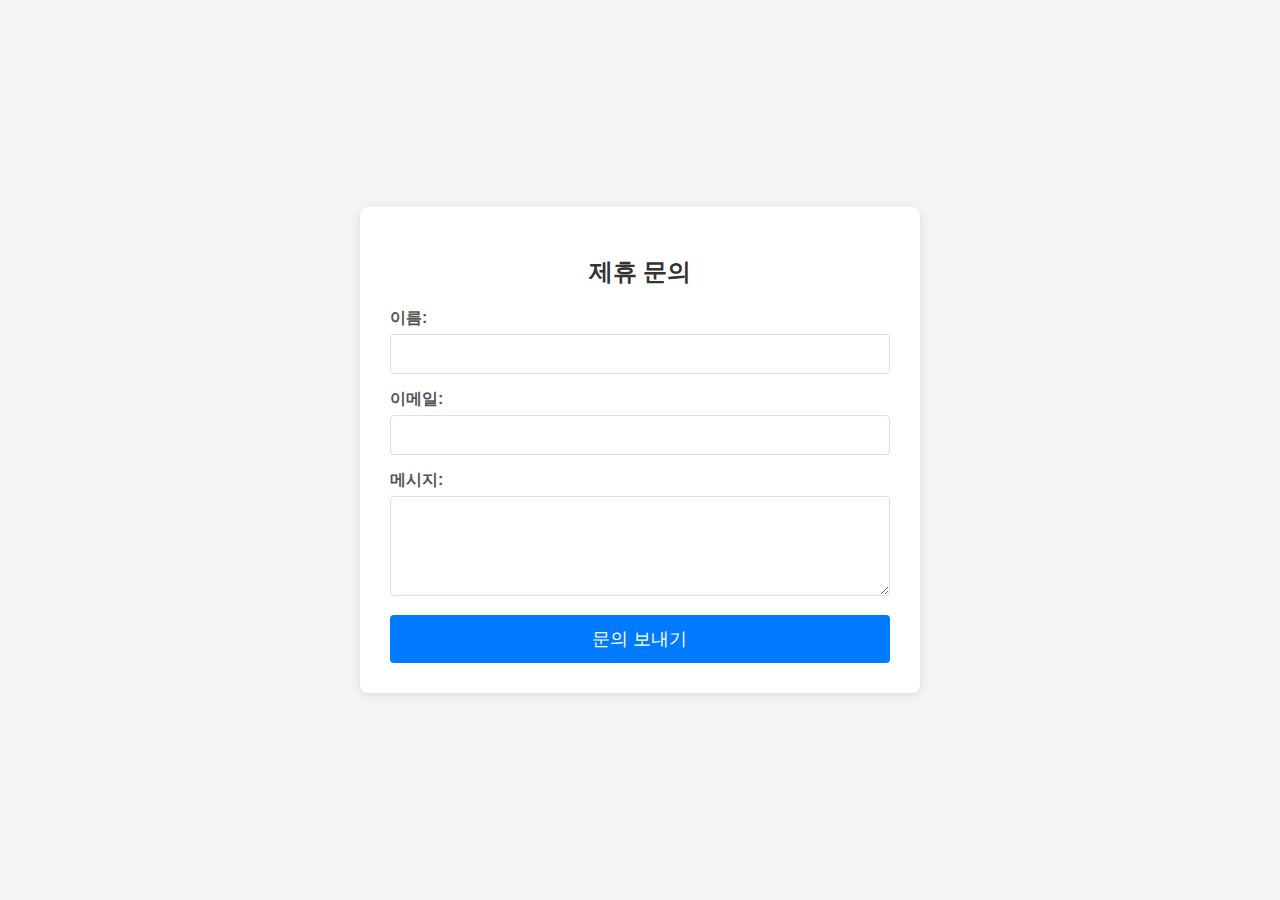
<file: partnership_inquiry.html>
<!DOCTYPE html>
<html lang="ko">
<head>
    <meta name="naver-site-verification" content="85de1e428b0c30bf2e7dba03ea1ced68e9dd5aaa" />
    <!-- Google tag (gtag.js) -->
    <script async src="https://www.googletagmanager.com/gtag/js?id=G-BE8M3GR0LQ"></script>
    <script>
      window.dataLayer = window.dataLayer || [];
      function gtag(){dataLayer.push(arguments);}
      gtag('js', new Date());
    
      gtag('config', 'G-BE8M3GR0LQ');
    </script>
    <script type="text/javascript">
        (function(c,l,a,r,i,t,y){
            c[a]=c[a]||function(){(c[a].q=c[a].q||[]).push(arguments)};
            t=l.createElement(r);t.async=1;t.src="https://www.clarity.ms/tag/"+i;
            y=l.getElementsByTagName(r)[0];y.parentNode.insertBefore(t,y);
        })(window, document, "clarity", "script", "vjphhsxdmp");
    </script>
    <meta charset="UTF-8">
    <meta name="viewport" content="width=device-width, initial-scale=1.0">
    <title>제휴 문의</title>
    <script async src="https://pagead2.googlesyndication.com/pagead/js/adsbygoogle.js?client=ca-pub-5776715503889086"
     crossorigin="anonymous"></script>
    <style>
        body {
            font-family: 'Arial', sans-serif;
            background-color: #f4f4f4;
            display: flex;
            justify-content: center;
            align-items: center;
            min-height: 100vh;
            margin: 0;
        }
        .form-container {
            background-color: #ffffff;
            padding: 30px;
            border-radius: 8px;
            box-shadow: 0 2px 10px rgba(0, 0, 0, 0.1);
            width: 100%;
            max-width: 500px;
        }
        h2 {
            text-align: center;
            color: #333;
            margin-bottom: 20px;
        }
        .form-group {
            margin-bottom: 15px;
        }
        label {
            display: block;
            margin-bottom: 5px;
            color: #555;
            font-weight: bold;
        }
        input[type="text"],
        input[type="email"],
        textarea {
            width: 100%;
            padding: 10px;
            border: 1px solid #ddd;
            border-radius: 4px;
            box-sizing: border-box;
            font-size: 16px;
        }
        textarea {
            resize: vertical;
            min-height: 100px;
        }
        button {
            width: 100%;
            padding: 12px;
            background-color: #007bff;
            color: white;
            border: none;
            border-radius: 4px;
            font-size: 18px;
            cursor: pointer;
            transition: background-color 0.3s ease;
        }
        button:hover {
            background-color: #0056b3;
        }
    </style>
</head>
<body>
    <div class="form-container">
        <h2>제휴 문의</h2>
        <form action="https://formspree.io/f/mrealaey" method="POST">
            <div class="form-group">
                <label for="name">이름:</label>
                <input type="text" id="name" name="name" required>
            </div>
            <div class="form-group">
                <label for="email">이메일:</label>
                <input type="email" id="email" name="email" required>
            </div>
            <div class="form-group">
                <label for="message">메시지:</label>
                <textarea id="message" name="message" required></textarea>
            </div>
            <button type="submit">문의 보내기</button>
        </form>
    </div>
</body>
</html>
</file>
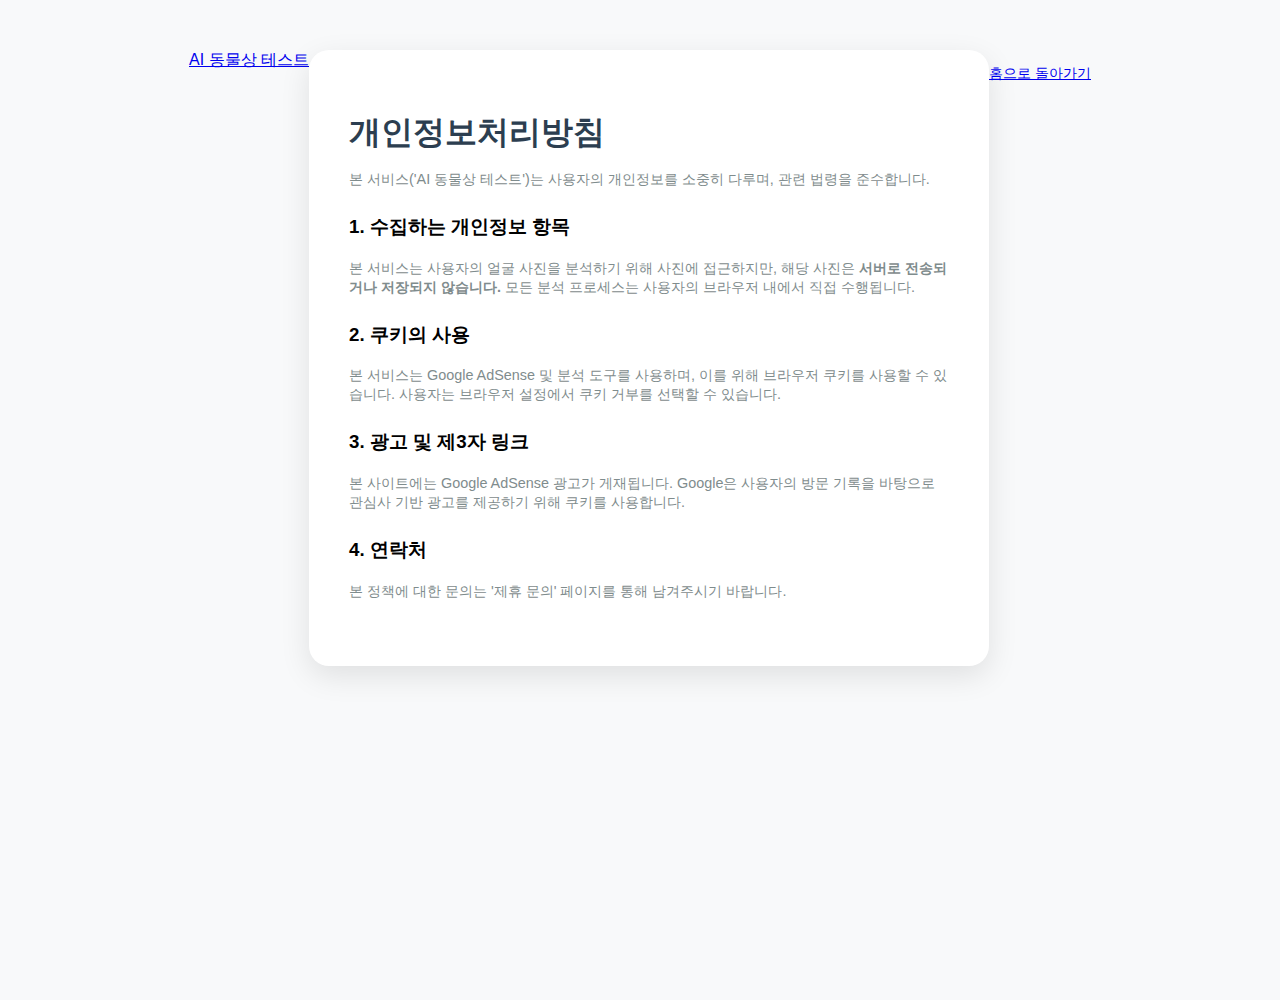
<file: privacy_policy.html>
<!DOCTYPE html>
<html lang="ko">
<head>
    <meta name="naver-site-verification" content="85de1e428b0c30bf2e7dba03ea1ced68e9dd5aaa" />
    <!-- Google tag (gtag.js) -->
    <script async src="https://www.googletagmanager.com/gtag/js?id=G-BE8M3GR0LQ"></script>
    <script>
      window.dataLayer = window.dataLayer || [];
      function gtag(){dataLayer.push(arguments);}
      gtag('js', new Date());
    
      gtag('config', 'G-BE8M3GR0LQ');
    </script>
    <script type="text/javascript">
        (function(c,l,a,r,i,t,y){
            c[a]=c[a]||function(){(c[a].q=c[a].q||[]).push(arguments)};
            t=l.createElement(r);t.async=1;t.src="https://www.clarity.ms/tag/"+i;
            y=l.getElementsByTagName(r)[0];y.parentNode.insertBefore(t,y);
        })(window, document, "clarity", "script", "vjphhsxdmp");
    </script>
    <meta charset="UTF-8">
    <meta name="viewport" content="width=device-width, initial-scale=1.0">
    <title>개인정보처리방침 - AI 동물상 테스트</title>
    <link rel="stylesheet" href="style.css">
</head>
<body>
    <nav class="navbar">
        <div class="nav-container">
            <a href="index.html" class="nav-logo">AI 동물상 테스트</a>
        </div>
    </nav>

    <main class="container">
        <section class="info-section" style="text-align: left;">
            <h1>개인정보처리방침</h1>
            <p>본 서비스('AI 동물상 테스트')는 사용자의 개인정보를 소중히 다루며, 관련 법령을 준수합니다.</p>
            
            <h3>1. 수집하는 개인정보 항목</h3>
            <p>본 서비스는 사용자의 얼굴 사진을 분석하기 위해 사진에 접근하지만, 해당 사진은 <strong>서버로 전송되거나 저장되지 않습니다.</strong> 모든 분석 프로세스는 사용자의 브라우저 내에서 직접 수행됩니다.</p>
            
            <h3>2. 쿠키의 사용</h3>
            <p>본 서비스는 Google AdSense 및 분석 도구를 사용하며, 이를 위해 브라우저 쿠키를 사용할 수 있습니다. 사용자는 브라우저 설정에서 쿠키 거부를 선택할 수 있습니다.</p>
            
            <h3>3. 광고 및 제3자 링크</h3>
            <p>본 사이트에는 Google AdSense 광고가 게재됩니다. Google은 사용자의 방문 기록을 바탕으로 관심사 기반 광고를 제공하기 위해 쿠키를 사용합니다.</p>
            
            <h3>4. 연락처</h3>
            <p>본 정책에 대한 문의는 '제휴 문의' 페이지를 통해 남겨주시기 바랍니다.</p>
        </section>
    </main>

    <footer class="footer">
        <div class="footer-container">
            <p><a href="index.html">홈으로 돌아가기</a></p>
        </div>
    </footer>
</body>
</html>
</file>
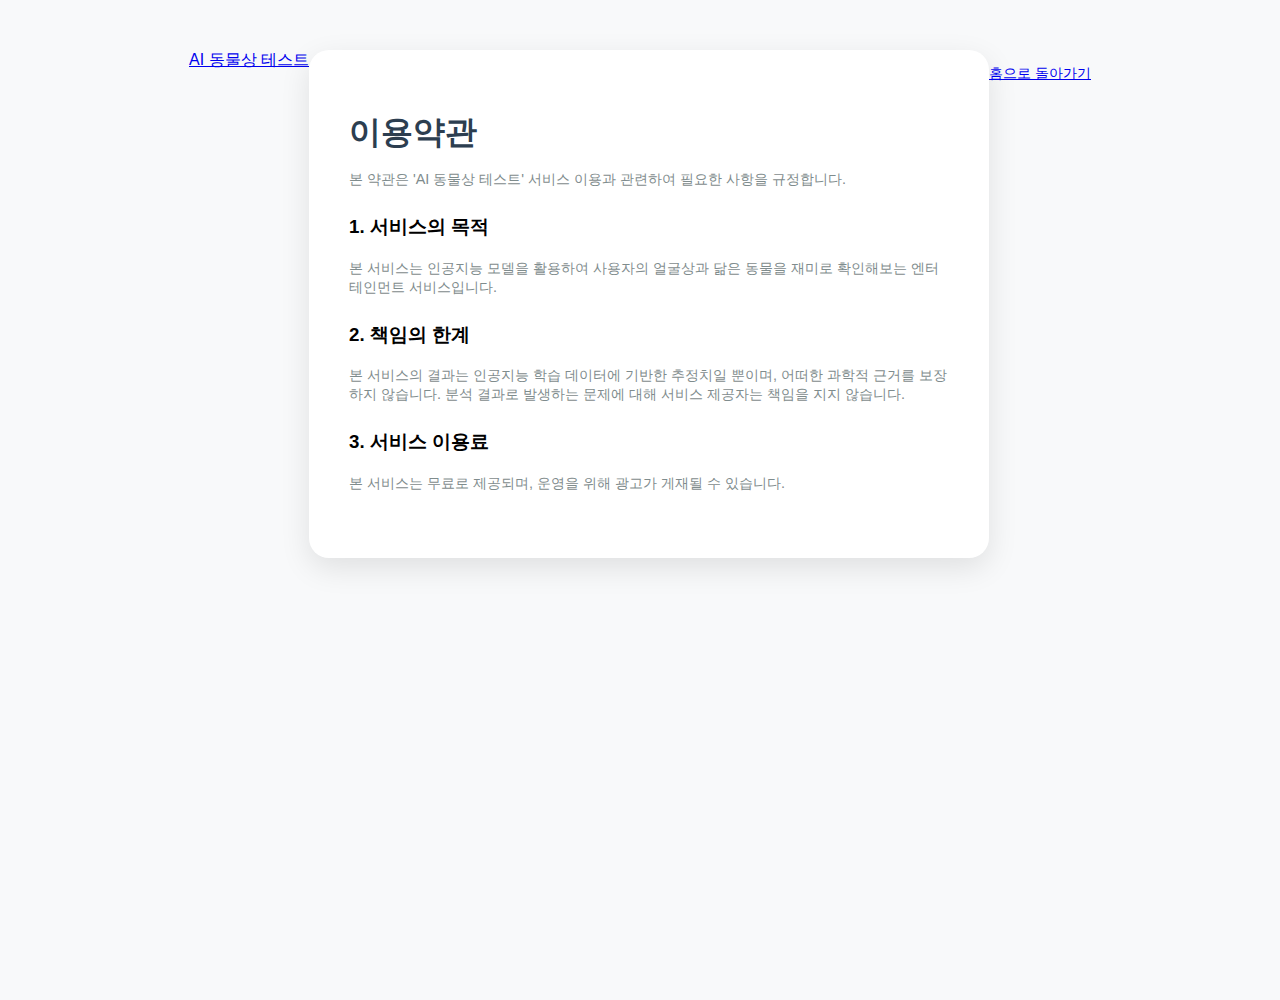
<file: terms_of_service.html>
<!DOCTYPE html>
<html lang="ko">
<head>
    <meta name="naver-site-verification" content="85de1e428b0c30bf2e7dba03ea1ced68e9dd5aaa" />
    <!-- Google tag (gtag.js) -->
    <script async src="https://www.googletagmanager.com/gtag/js?id=G-BE8M3GR0LQ"></script>
    <script>
      window.dataLayer = window.dataLayer || [];
      function gtag(){dataLayer.push(arguments);}
      gtag('js', new Date());
    
      gtag('config', 'G-BE8M3GR0LQ');
    </script>
    <script type="text/javascript">
        (function(c,l,a,r,i,t,y){
            c[a]=c[a]||function(){(c[a].q=c[a].q||[]).push(arguments)};
            t=l.createElement(r);t.async=1;t.src="https://www.clarity.ms/tag/"+i;
            y=l.getElementsByTagName(r)[0];y.parentNode.insertBefore(t,y);
        })(window, document, "clarity", "script", "vjphhsxdmp");
    </script>
    <meta charset="UTF-8">
    <meta name="viewport" content="width=device-width, initial-scale=1.0">
    <title>이용약관 - AI 동물상 테스트</title>
    <link rel="stylesheet" href="style.css">
</head>
<body>
    <nav class="navbar">
        <div class="nav-container">
            <a href="index.html" class="nav-logo">AI 동물상 테스트</a>
        </div>
    </nav>

    <main class="container">
        <section class="info-section" style="text-align: left;">
            <h1>이용약관</h1>
            <p>본 약관은 'AI 동물상 테스트' 서비스 이용과 관련하여 필요한 사항을 규정합니다.</p>
            
            <h3>1. 서비스의 목적</h3>
            <p>본 서비스는 인공지능 모델을 활용하여 사용자의 얼굴상과 닮은 동물을 재미로 확인해보는 엔터테인먼트 서비스입니다.</p>
            
            <h3>2. 책임의 한계</h3>
            <p>본 서비스의 결과는 인공지능 학습 데이터에 기반한 추정치일 뿐이며, 어떠한 과학적 근거를 보장하지 않습니다. 분석 결과로 발생하는 문제에 대해 서비스 제공자는 책임을 지지 않습니다.</p>
            
            <h3>3. 서비스 이용료</h3>
            <p>본 서비스는 무료로 제공되며, 운영을 위해 광고가 게재될 수 있습니다.</p>
        </section>
    </main>

    <footer class="footer">
        <div class="footer-container">
            <p><a href="index.html">홈으로 돌아가기</a></p>
        </div>
    </footer>
</body>
</html>
</file>
<file: style.css>
/* CSS Variables for theming */
:root {
    --bg-color: #f8f9fa;
    --container-bg-color: #ffffff;
    --text-color-h1: #2c3e50;
    --text-color-p: #7f8c8d;
    --box-shadow-color: rgba(0,0,0,0.1);
}

body.dark-mode {
    --bg-color: #2c3e50;
    --container-bg-color: #34495e;
    --text-color-h1: #ecf0f1;
    --text-color-p: #bdc3c7;
    --box-shadow-color: rgba(0,0,0,0.4);
}

/* 전체 배경 설정 */
body {
    font-family: 'Pretendard', sans-serif;
    display: flex;
    justify-content: center;
    align-items: flex-start; /* 상단부터 정렬되도록 변경 */
    min-height: 100vh; /* 최소 높이 설정 */
    margin: 0;
    padding: 50px 0; /* 상하단 여유 공간 추가 */
    background-color: var(--bg-color);
    transition: background-color 0.3s ease;
}

/* 중앙 컨테이너 */
.container {
    text-align: center;
    background: var(--container-bg-color);
    padding: 40px;
    border-radius: 20px;
    box-shadow: 0 10px 30px var(--box-shadow-color);
    width: 90%; /* 모바일 대응을 위해 퍼센트 추가 */
    max-width: 600px; /* 댓글창을 위해 너비를 조금 더 넓게 조정 */
    transition: background-color 0.3s ease, box-shadow 0.3s ease;
}

h1 {
    color: var(--text-color-h1);
    margin-bottom: 5px;
    transition: color 0.3s ease;
}

p {
    color: var(--text-color-p);
    margin-bottom: 25px;
    font-size: 0.9rem;
    transition: color 0.3s ease;
}

/* 테마 토글 버튼 */
.theme-toggle {
    position: absolute;
    top: 20px;
    right: 20px;
    background: #3498db;
    color: white;
    border: none;
    border-radius: 50%;
    width: 40px;
    height: 40px;
    font-size: 1.2rem;
    cursor: pointer;
    box-shadow: 0 2px 5px rgba(0,0,0,0.2);
    transition: background-color 0.3s ease, transform 0.2s ease;
    display: flex;
    justify-content: center;
    align-items: center;
}

.theme-toggle:hover {
    background-color: #2980b9;
    transform: translateY(-2px);
}

/* 생성 버튼 */
#generate-btn {
    padding: 12px 24px;
    font-size: 1.1rem;
    background-color: #3498db;
    color: white;
    border: none;
    border-radius: 8px;
    cursor: pointer;
    transition: all 0.2s ease;
    font-weight: bold;
}

#generate-btn:hover {
    background-color: #2980b9;
    transform: translateY(-2px);
}

/* 공들이 담길 공간 */
#lotto-numbers-container {
    margin-top: 30px;
    display: flex;
    justify-content: center;
    gap: 10px;
    min-height: 50px;
}

/* 로또 공 스타일 */
.ball {
    width: 45px;
    height: 45px;
    line-height: 45px;
    border-radius: 50%;
    color: white;
    font-weight: bold;
    font-size: 1.2rem;
    text-shadow: 1px 1px 2px rgba(0,0,0,0.3);
    box-shadow: inset -4px -4px 6px rgba(0,0,0,0.2), 2px 2px 5px rgba(0,0,0,0.1);
}
</file>
